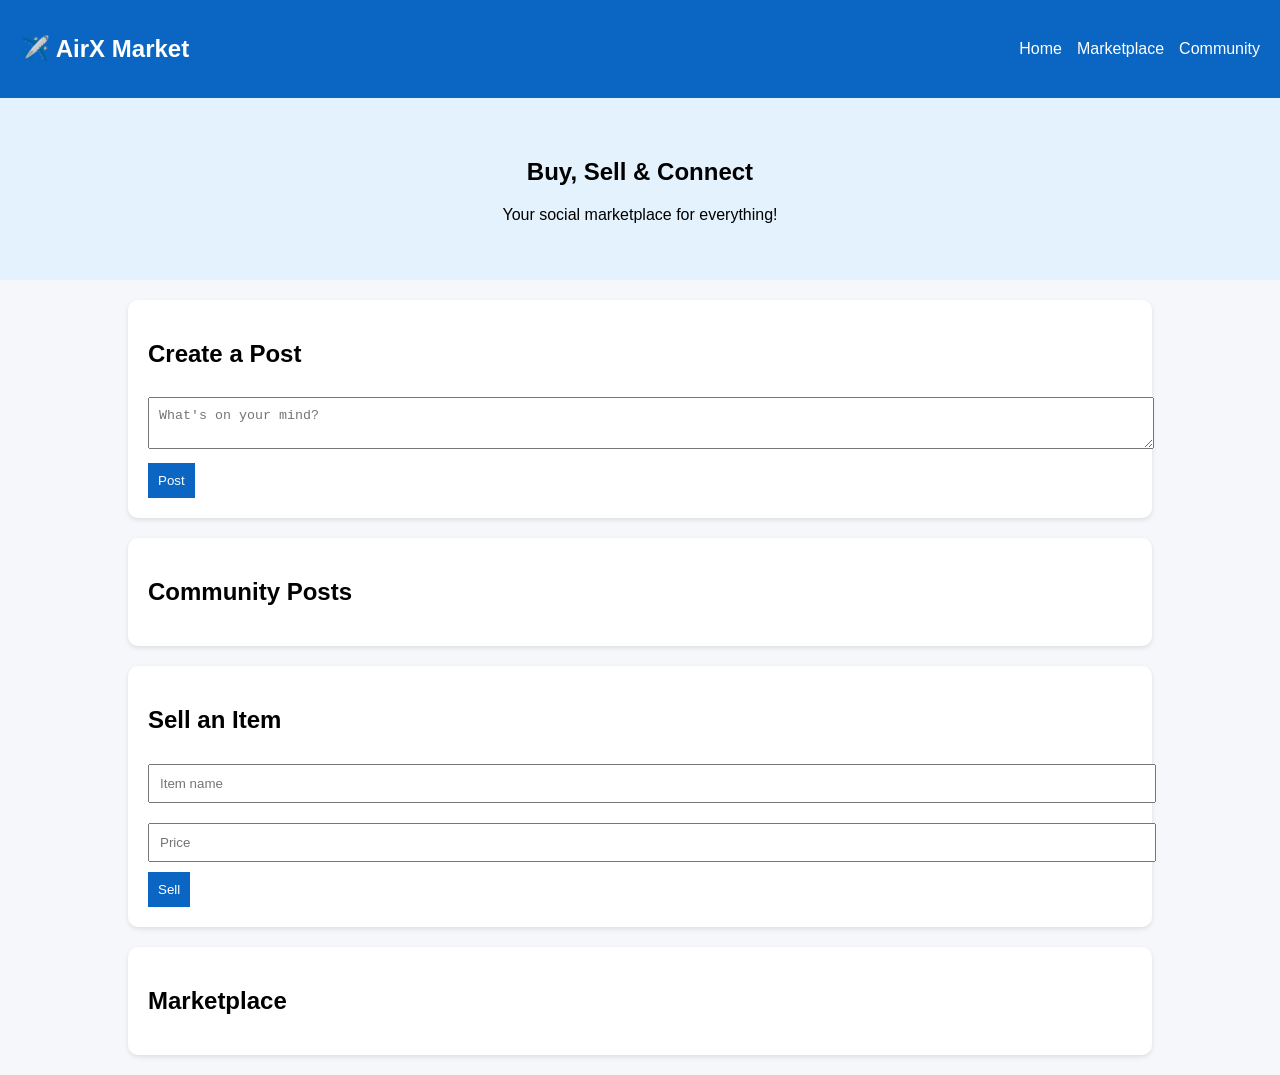
<file: index.html>
<!DOCTYPE html>
<html lang="en">
<head>
    <meta charset="UTF-8">
    <title>AirX Market</title>
    <link rel="stylesheet" href="den.css">
</head>
<body>

<!-- Navigation -->
<header>
    <nav class="navbar">
        <h1>✈️ AirX Market</h1>
        <ul>
            <li><a href="#">Home</a></li>
            <li><a href="#">Marketplace</a></li>
            <li><a href="#">Community</a></li>
        </ul>
    </nav>
</header>

<!-- Hero Section -->
<section class="hero">
    <h2>Buy, Sell & Connect</h2>
    <p>Your social marketplace for everything!</p>
</section>

<!-- Main Content -->
<div class="container">

    <!-- Post Section -->
    <section class="card">
        <h2>Create a Post</h2>
        <textarea id="postInput" placeholder="What's on your mind?"></textarea>
        <button onclick="addPost()">Post</button>
    </section>

    <section class="card">
        <h2>Community Posts</h2>
        <div id="posts"></div>
    </section>

    <!-- Marketplace Section -->
    <section class="card">
        <h2>Sell an Item</h2>
        <input type="text" id="itemName" placeholder="Item name">
        <input type="text" id="itemPrice" placeholder="Price">
        <button onclick="addItem()">Sell</button>
    </section>

    <section class="card">
        <h2>Marketplace</h2>
        <div id="market"></div>
    </section>

</div>

<script src="den.js"></script>
</body>
</html>
</file>
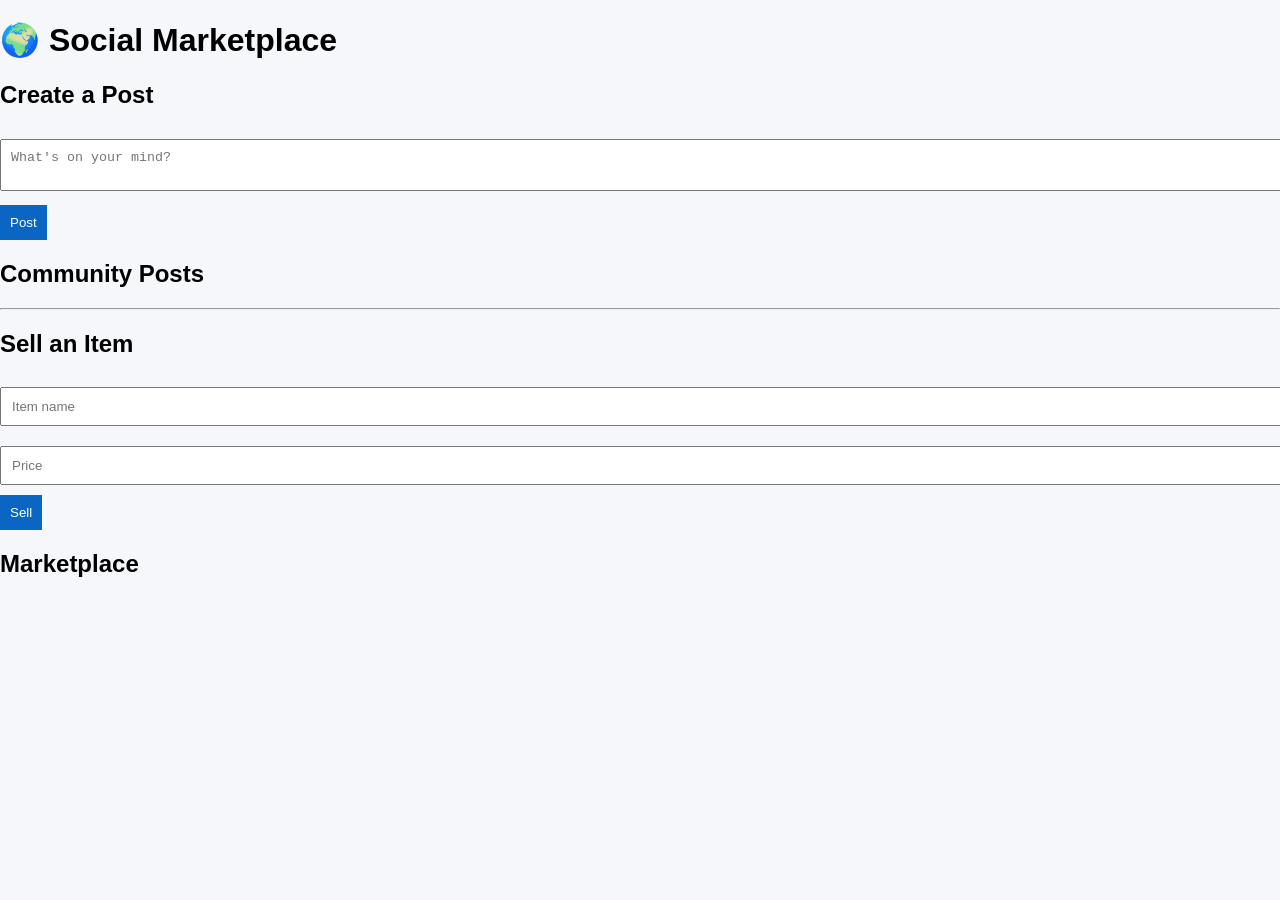
<file: den.html>
<!DOCTYPE html>
<html lang="en">
<head>
    <meta charset="UTF-8">
    <title>Social Marketplace</title>
    <link rel="stylesheet" href="den.css">
</head>
<body>

<h1>🌍 Social Marketplace</h1>

<!-- Post Section -->
<section>
    <h2>Create a Post</h2>
    <textarea id="postInput" placeholder="What's on your mind?"></textarea>
    <button onclick="addPost()">Post</button>
</section>

<section>
    <h2>Community Posts</h2>
    <div id="posts"></div>
</section>

<hr>

<!-- Marketplace Section -->
<section>
    <h2>Sell an Item</h2>
    <input type="text" id="itemName" placeholder="Item name">
    <input type="text" id="itemPrice" placeholder="Price">
    <button onclick="addItem()">Sell</button>
</section>

<section>
    <h2>Marketplace</h2>
    <div id="market"></div>
</section>

<script src="den.js"></script>
</body>
</html>
</file>
<file: den.css>
body {
    font-family: Arial, sans-serif;
    margin: 0;
    background: #f5f7fa;
}

/* Navbar */
.navbar {
    display: flex;
    justify-content: space-between;
    align-items: center;
    background: #0a66c2;
    color: white;
    padding: 15px 20px;
}

.navbar ul {
    list-style: none;
    display: flex;
    gap: 15px;
}

.navbar a {
    color: white;
    text-decoration: none;
}

/* Hero */
.hero {
    text-align: center;
    padding: 40px;
    background: #e3f2fd;
}

/* Layout */
.container {
    width: 80%;
    margin: auto;
}

/* Cards */
.card {
    background: white;
    padding: 20px;
    margin: 20px 0;
    border-radius: 10px;
    box-shadow: 0 2px 5px rgba(0,0,0,0.1);
}

/* Inputs */
input, textarea {
    width: 100%;
    padding: 10px;
    margin: 10px 0;
}

button {
    padding: 10px;
    background: #0a66c2;
    color: white;
    border: none;
    cursor: pointer;
}
</file>
